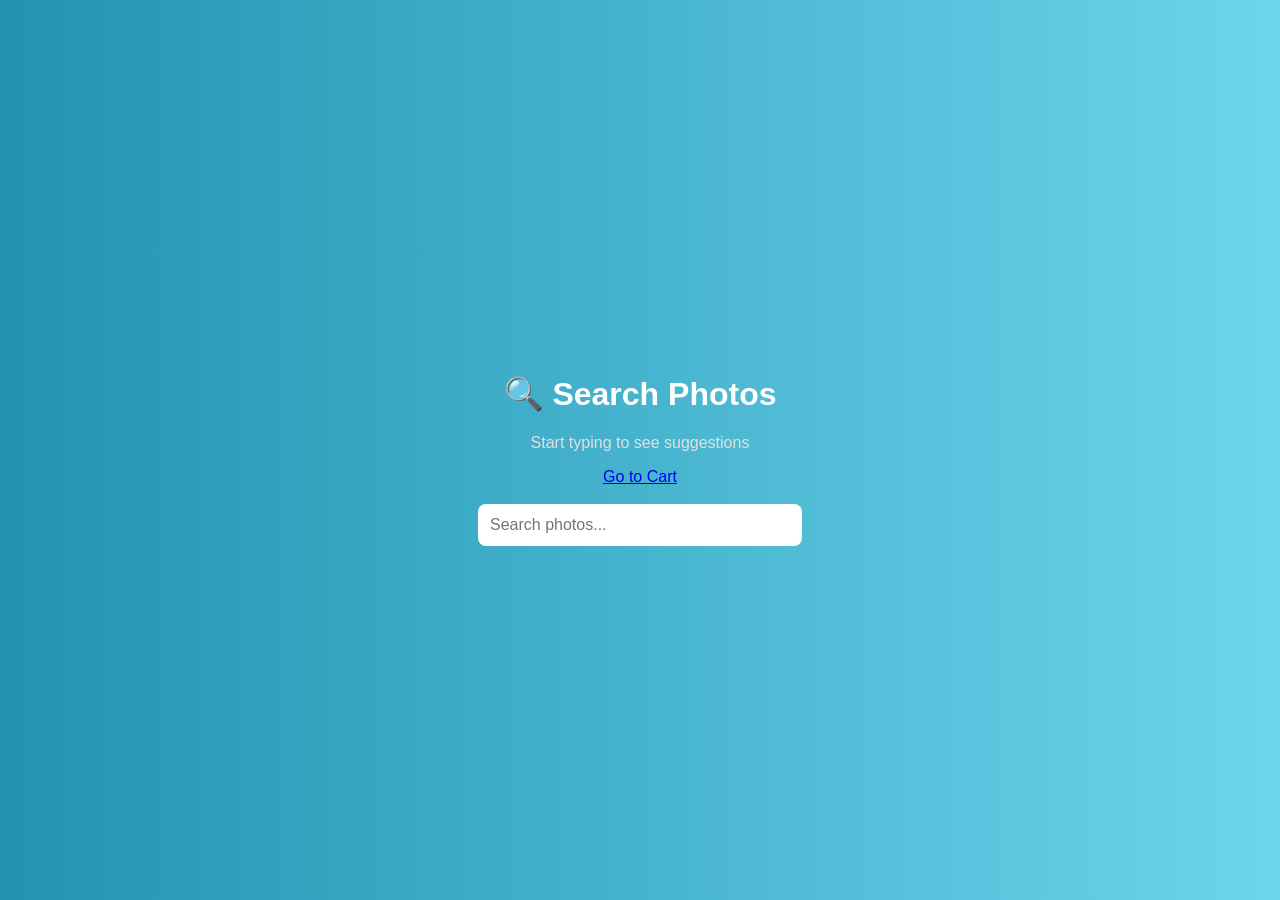
<file: index.html>
<!DOCTYPE html>
<html lang="en">
<head>
    <meta charset="UTF-8">
    <title>Search Photos</title>
    <link rel="stylesheet" href="search.css">
</head>
<body>

<div class="container">
    <h1>🔍 Search Photos</h1>
    <p>Start typing to see suggestions</p>
    <a href="cart.html">Go to Cart</a>
    <br><br>
    <input type="text" list="photoList" placeholder="Search photos...">

    <datalist id="photoList">
        <option value="Animals">
        <option value="Architecture">
        <option value="Beach">
        <option value="Birds">
        <option value="Cars">
        <option value="City">
        <option value="Dogs">
        <option value="Flowers">
        <option value="Forest">
        <option value="Landscape">
        <option value="Mountains">
        <option value="Nature">
        <option value="Portrait">
        <option value="Sunset">
        <option value="Wildlife">
    </datalist>

</div>

</body>
</html>
</file>
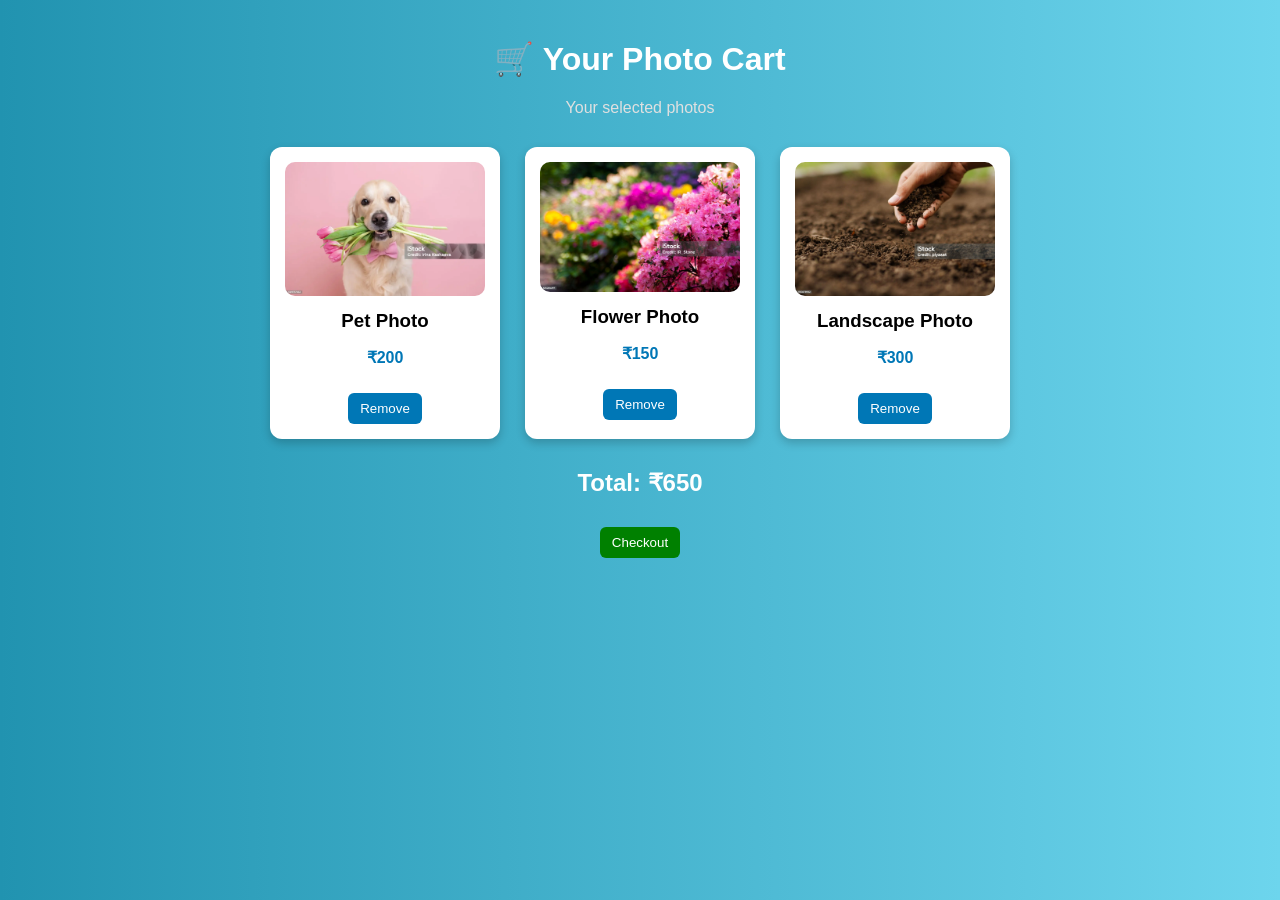
<file: cart.html>
<!DOCTYPE html>
<html lang="en">
<head>
    <meta charset="UTF-8">
    <title>Photography Cart</title>
    <link rel="stylesheet" href="cart.css">
</head>
<body>

    <div class="container">
        <h1>🛒 Your Photo Cart</h1>
        <p>Your selected photos</p>

        <div class="cart-items">

            <div class="card">
                <img src="pet.webp" alt="Pet Photo">
                <h3>Pet Photo</h3>
                <p>₹200</p>
                <button>Remove</button>
            </div>

            <div class="card">
                <img src="flower.jpg" alt="Flower Photo">
                <h3>Flower Photo</h3>
                <p>₹150</p>
                <button>Remove</button>
            </div>

            <div class="card">
                <img src="land.jpg" alt="Landscape Photo">
                <h3>Landscape Photo</h3>
                <p>₹300</p>
                <button>Remove</button>
            </div>

        </div>

        <div class="total">
            <h2>Total: ₹650</h2>
            <button class="checkout">Checkout</button>
        </div>
    </div>

</body>
</html>
</file>
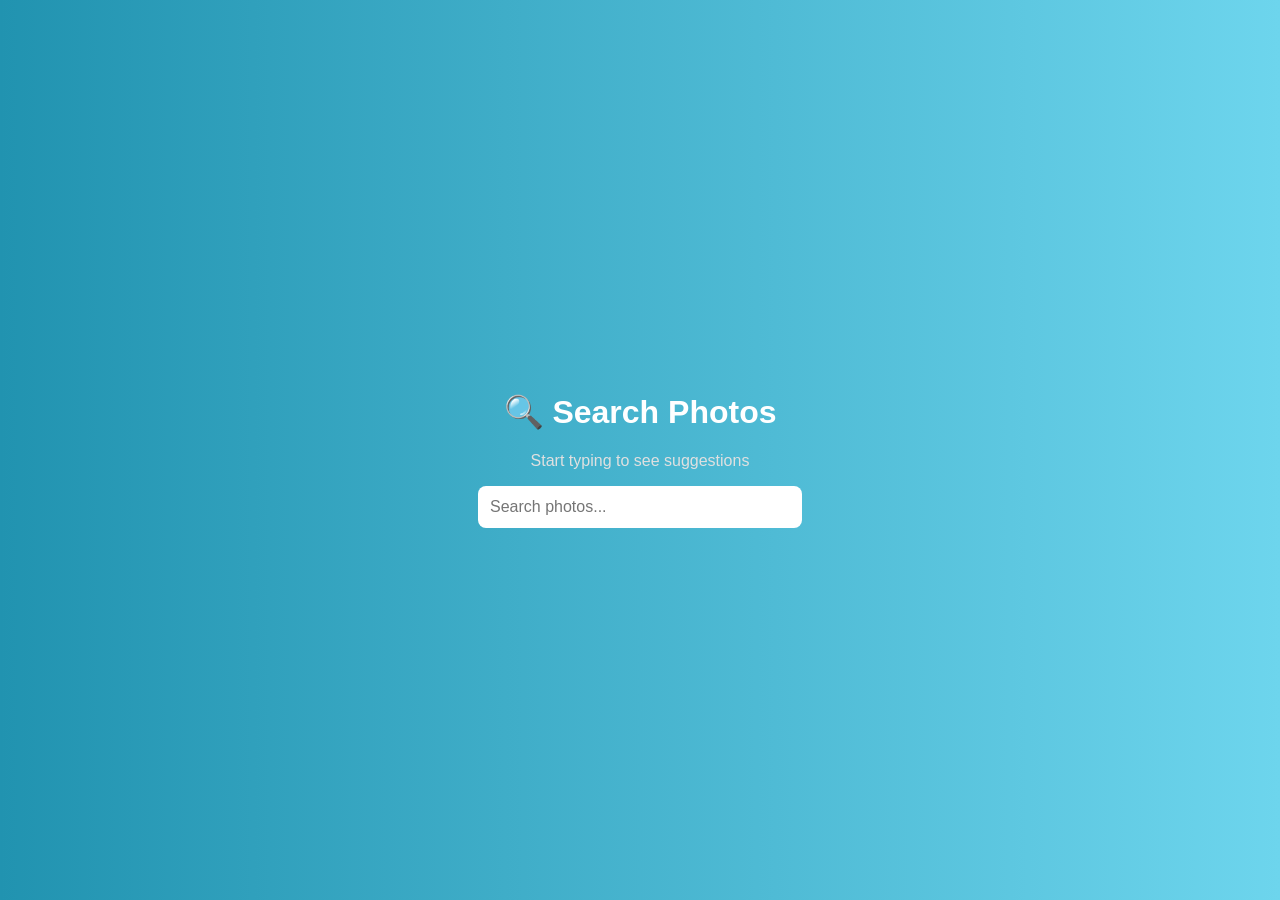
<file: search.html>
<!DOCTYPE html>
<html lang="en">
<head>
    <meta charset="UTF-8">
    <title>Search Photos</title>
    <link rel="stylesheet" href="search.css">
</head>
<body>

<div class="container">
    <h1>🔍 Search Photos</h1>
    <p>Start typing to see suggestions</p>

    <input type="text" list="photoList" placeholder="Search photos...">

    <datalist id="photoList">
        <option value="Animals">
        <option value="Architecture">
        <option value="Beach">
        <option value="Birds">
        <option value="Cars">
        <option value="City">
        <option value="Dogs">
        <option value="Flowers">
        <option value="Forest">
        <option value="Landscape">
        <option value="Mountains">
        <option value="Nature">
        <option value="Portrait">
        <option value="Sunset">
        <option value="Wildlife">
    </datalist>

</div>

</body>
</html>
</file>
<file: search.css>
body {
    margin: 0;
    font-family: Arial, sans-serif;
    background: linear-gradient(to right, #2193b0, #6dd5ed);

    display: flex;
    justify-content: center;   
    align-items: center;    
    height: 100vh;             
}

.container {
    text-align: center;
}

h1 {
    color: white;
}

p {
    color: #e0e0e0;
}

input {
    padding: 12px;
    width: 300px;
    border-radius: 8px;
    border: none;
    font-size: 16px;
}
</file>
<file: cart.css>
body {
    margin: 0;
    font-family: Arial, sans-serif;
    background: linear-gradient(to right, #2193b0, #6dd5ed);
    text-align: center;
}

.container {
    margin-top: 40px;
}

h1 {
    color: white;
}

p {
    color: #e0e0e0;
}

.cart-items {
    display: flex;
    justify-content: center;
    gap: 25px;
    flex-wrap: wrap;
    margin-top: 30px;
}

.card {
    background: white;
    padding: 15px;
    border-radius: 12px;
    width: 200px;
    box-shadow: 0 4px 10px rgba(0,0,0,0.2);
}

.card img {
    width: 100%;
    border-radius: 10px;
}

.card h3 {
    margin: 10px 0 5px;
}

.card p {
    color: #0077b6;
    font-weight: bold;
}

button {
    margin-top: 10px;
    padding: 8px 12px;
    border: none;
    border-radius: 6px;
    background-color: #0077b6;
    color: white;
    cursor: pointer;
}

button:hover {
    background-color: #023e8a;
}

.total {
    margin-top: 30px;
    color: white;
}

.checkout {
    background-color: green;
}

.checkout:hover {
    background-color: darkgreen;
}
</file>
